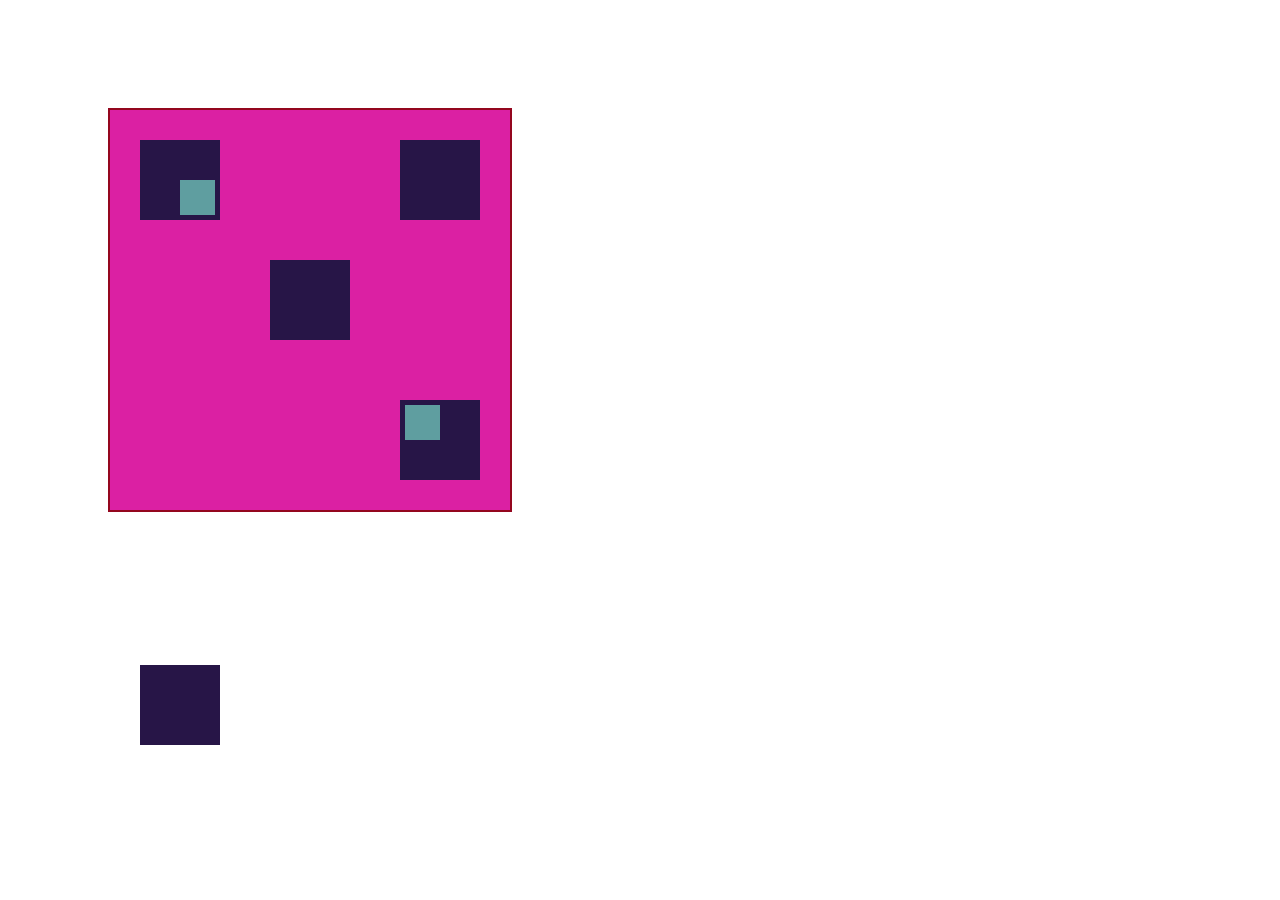
<file: CSS/index.html>
<!DOCTYPE html>
<html lang="en">
<head>
    <meta charset="UTF-8">
    <meta name="viewport" content="width=device-width, initial-scale=1.0">
    <title>My page</title>
    <link rel="stylesheet" href="style.css">
</head>
<body>
    <div class="parent">
        <div class="child1">
            <div class="mini1"></div>
        </div>
        <div class="child2"></div>
        <div class="child3"></div>
<div class="child4"></div>
<div class="child5">
    <div class="mini2"></div>
</div>

    </div>



</body>
</html>
</file>
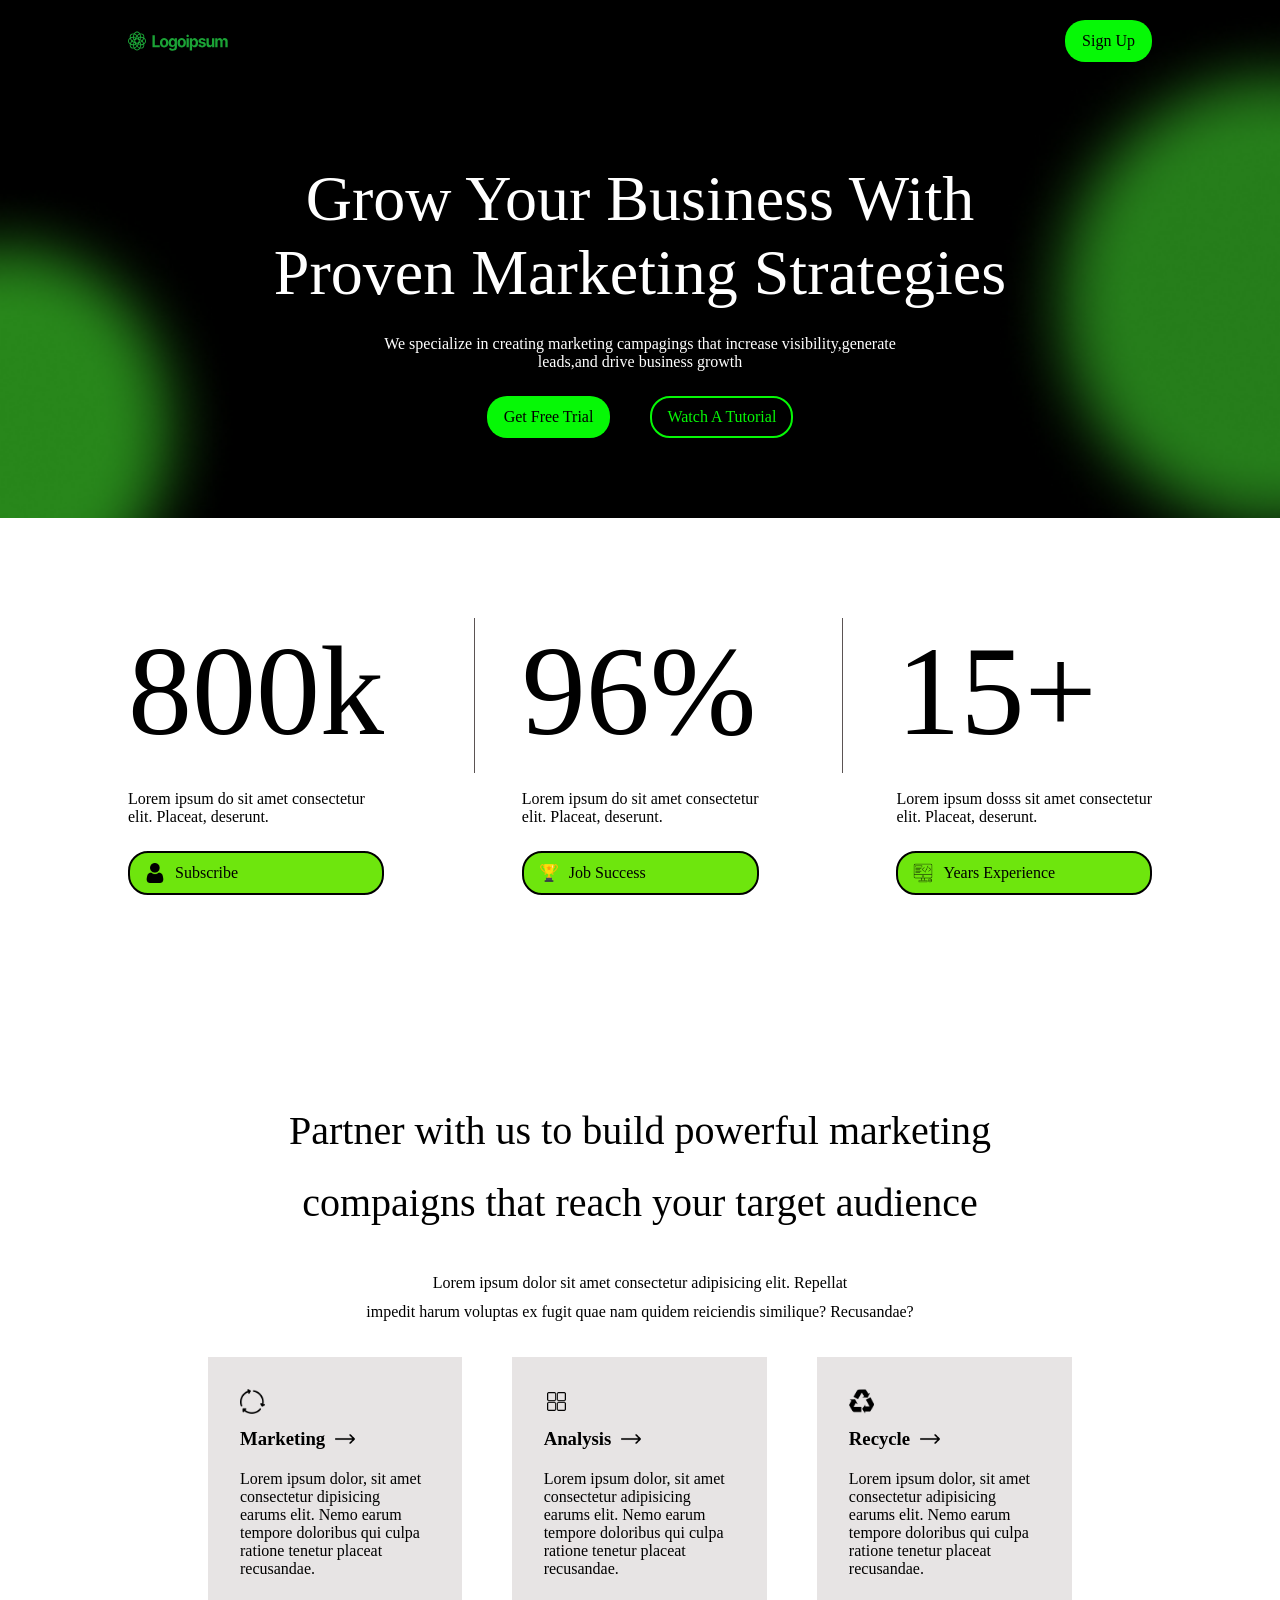
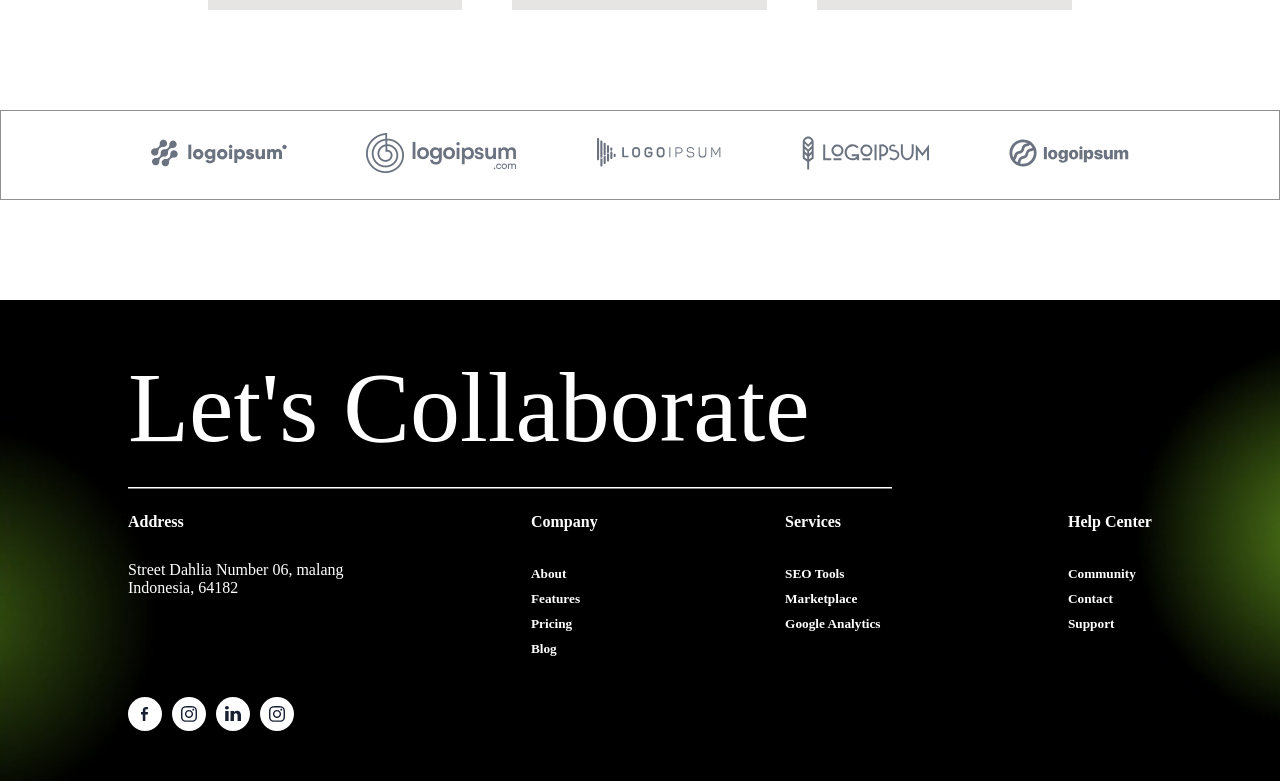
<file: WebTask1/index.html>
<!DOCTYPE html>
<html lang="en">
<head>
    <meta charset="UTF-8">
    <meta name="viewport" content="width=device-width, initial-scale=1.0">
    <title>First Webpage</title>
    <link rel="stylesheet" href="style.css">
</head>
<body>
<main class="main">
<header class="header">
    <div class="container">
        <div class="header-wrapper">
            <img src="./img/header/logoipsum-custom-logo.svg" class="logo" alt="image">
            <a href="#" class="btn primary">Sign Up</a>
        </div>
    </div>
</header>

<section class="banner">
    <div class="container">
        <div class="banner-wrapper">
            <h1>Grow Your Business With
                <br>
                Proven Marketing Strategies
            </h1>
            <p>We specialize in creating marketing campagings that increase visibility,generate
                <br>
                 leads,and drive business growth</p>
        <div>
            <a href="#" class="btn primary">Get Free Trial</a>
            <a href="#" class="btn border">Watch A Tutorial</a>
        </div>
        
                </div>
    </div>
</section>
</main>

<section class="three-box">
      <div class="container">
        <div class="three-box-wrapper">
            <div>
                <h2>800k</h2>
                <p>Lorem ipsum do sit amet consectetur  
                    <br>
                    elit. Placeat, deserunt.</p>
<div>
    <img src="./img/header/three-box/icon1.svg" class="i icon-1" alt="icon1">
    <span>Subscribe</span>
</div>
<img class="line" src="./img/header/three-box/line2.svg" alt="line">
   </div>

    <div>
                <h2>96%</h2>
                <p>Lorem ipsum do sit amet consectetur  
                    <br>
                    elit. Placeat, deserunt.</p>
<div>
    <img src="./img/header/three-box/icon2.svg" class="i icon-2" alt="icon2">
    <span>Job Success</span>
</div>

<img class="line" src="./img/header/three-box/line2.svg" alt="line">
   </div>

    <div>
                <h2>15+</h2>
                <p>Lorem ipsum dosss sit amet consectetur 
                    <br>
                    elit. Placeat, deserunt.</p>
<div>
    <img src="./img/header/three-box/icon3.svg" class="i icon-3" alt="icon3">
    <span>Years Experience</span>
</div>


   </div>

        </div>
      </div>
</section>

<section class="partner">
    <div class="container">
        <div class="partner-wrapper">
            <h2>Partner with us to build powerful marketing 
                <br>
                compaigns that reach your target audience
            </h2>
            <p>Lorem ipsum dolor sit amet consectetur adipisicing elit. Repellat 
                <br>
                impedit harum voluptas ex fugit quae nam quidem reiciendis similique? Recusandae?</p>
        </div>

        <div class="partner-wrapper2">
            <div>
                <img src="./img/header/partner/reuse.svg">
    
            <div>
                <h3>Marketing</h3>
                <img src="./img/header/partner/arrow.svg">
            </div>
            <p>Lorem ipsum dolor, sit amet 
                consectetur dipisicing earums elit.
                Nemo earum tempore doloribus qui 
                culpa ratione tenetur placeat recusandae.</p>
           
      </div>
            

      <div>
                <img src="./img/header/partner/grid.svg">
    
            <div>
                <h3>Analysis</h3>
                <img src="./img/header/partner/arrow.svg">
            </div>
            <p>Lorem ipsum dolor, sit amet 
                consectetur adipisicing earums elit.
                Nemo earum tempore doloribus qui 
                culpa ratione tenetur placeat recusandae.</p>
           
      </div>

      <div>
                <img src="./img/header/partner/recylce.svg">
    
            <div>
                <h3>Recycle</h3>
                <img src="./img/header/partner/arrow.svg">
            </div>
            <p>Lorem ipsum dolor, sit amet 
                consectetur adipisicing earums elit.
                Nemo earum tempore doloribus qui 
                culpa ratione tenetur placeat recusandae.</p>
           
      </div>
                
    </div>
</div>
</section>
    
<section class="brand">
    <div class="container">
        <div class="brand-wrapper">
            <div>
                <img src="./img/header/brand/1.svg" alt="">
            </div>
            <div>
                <img src="./img/header/brand/2.svg" alt="">
            </div>
            <div>
                <img src="./img/header/brand/3.svg" alt="">
            </div>
            <div>
                <img src="./img/header/brand/4.svg" alt="">
            </div>
            <div>
                <img src="./img/header/brand/5.svg" alt="">
            </div>
        </div>
    </div>
</section>

<section class="footer">
    <div class="container">

        <div class="footer-wrapper">
            <h1>Let's Collaborate</h1>
            <img src="./img/header/footer/Divider.svg">

            <div  class="footer-wrapper2">
                <div class="footer1">
                    <h4>Address</h4>
                    <p>Street Dahlia Number 06, malang <br> Indonesia, 64182</p>

                    <div class="footerimg">
                        <img src="./img/header/address/f.svg">
                         <img src="./img/header/address/i.svg">
                          <img src="./img/header/address/l.svg">
                           <img src="./img/header/address/i.svg">
                    </div>
                </div>

                <div class="foot-col">

                    <h4>Company</h4>
                    <h5>About</h5>
                    <h5>Features</h5>
                    <h5>Pricing</h5>
                    <h5>Blog</h5>
                </div>

                <div class="foot-col">
                    <h4>Services</h4>
                    <h5>SEO Tools</h5>
                    <h5>Marketplace</h5>
                    <h5>Google Analytics</h5>
                </div>

                  <div class="foot-col">
                  <h4>Help Center</h4>
                    <h5>Community</h5>
                    <h5>Contact</h5>
                    <h5>Support</h5>  
                  </div>

                </div>
            </div>
        </div>
    </div>
</section>
</body>
</html>
</file>
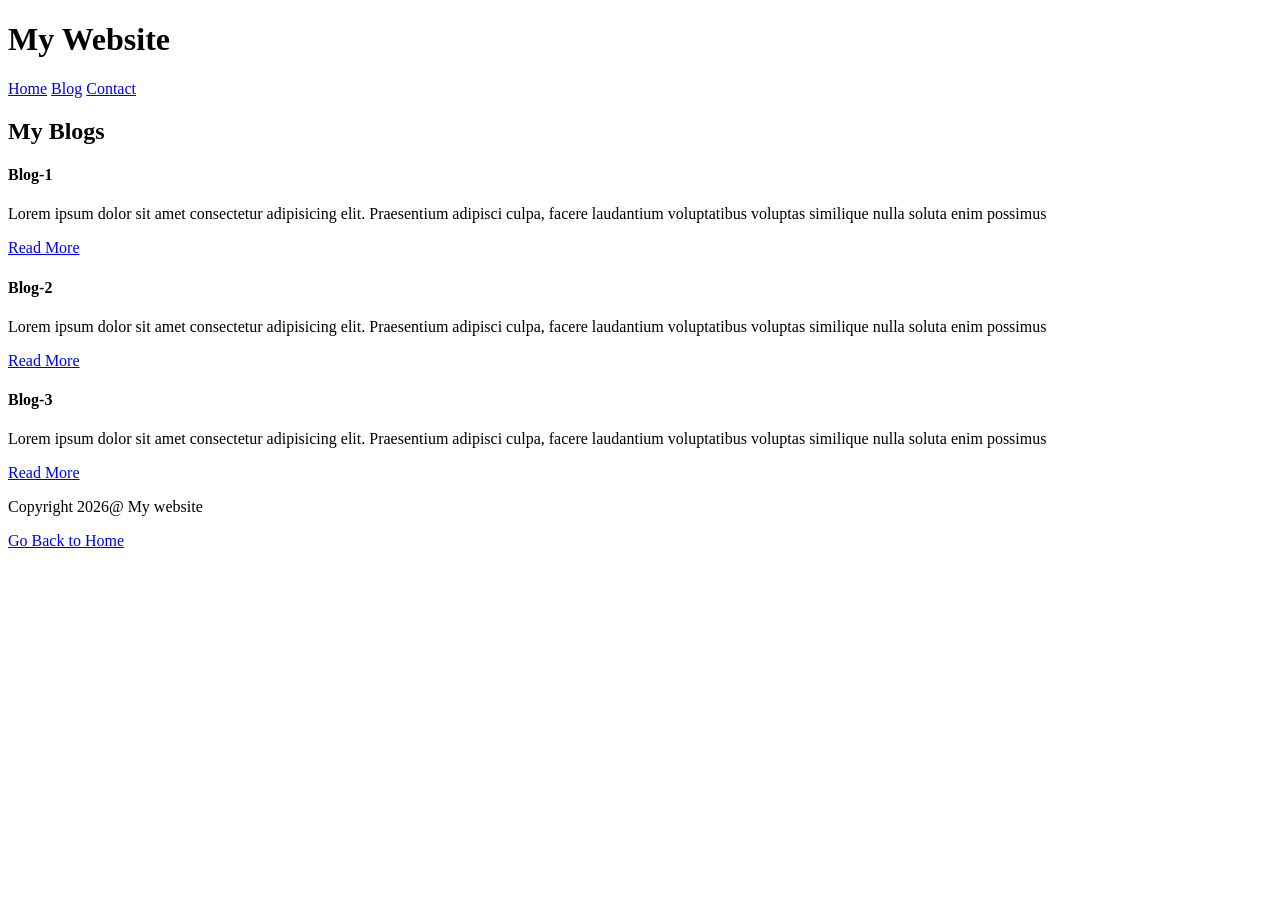
<file: HTML/blog.html>
<!DOCTYPE html>
<html lang="en">
<head>
    <meta charset="UTF-8">
    <meta name="viewport" content="width=device-width, initial-scale=1.0">
    <title>Blog Page</title>
</head>
<body>
    <header>
        <h1>My Website</h1>
    </header>

    <nav>
        <a href="index.html">Home</a>
        <a href="Blog.html">Blog</a>
        <a href="Contact.html">Contact</a>
    
    </nav>

<section class="blogs">
            <h1>My Blogs</h1>
            
            <div>
                <h4>Blog-1</h4>
                <p>Lorem ipsum dolor sit amet consectetur adipisicing elit. Praesentium adipisci culpa, facere laudantium voluptatibus voluptas similique nulla soluta enim possimus</p>
                <a href="readmore1.html">Read More</a>
            </div>
            <div>
                <h4>Blog-2</h4>
                <p>Lorem ipsum dolor sit amet consectetur adipisicing elit. Praesentium adipisci culpa, facere laudantium voluptatibus voluptas similique nulla soluta enim possimus</p>
                <a href="readmore2.html">Read More</a>
            </div>
            <div>
                <h4>Blog-3</h4>
                <p>Lorem ipsum dolor sit amet consectetur adipisicing elit. Praesentium adipisci culpa, facere laudantium voluptatibus voluptas similique nulla soluta enim possimus</p>
                <a href="readmore3.html">Read More</a>
            </div>

        </section>
        <footer>
           <p>Copyright 2026@ My website</p>
        </footer>

        <nav>
        <a href="index.html">Go Back to Home</a>
    </nav>




</body>
</html>
</file>
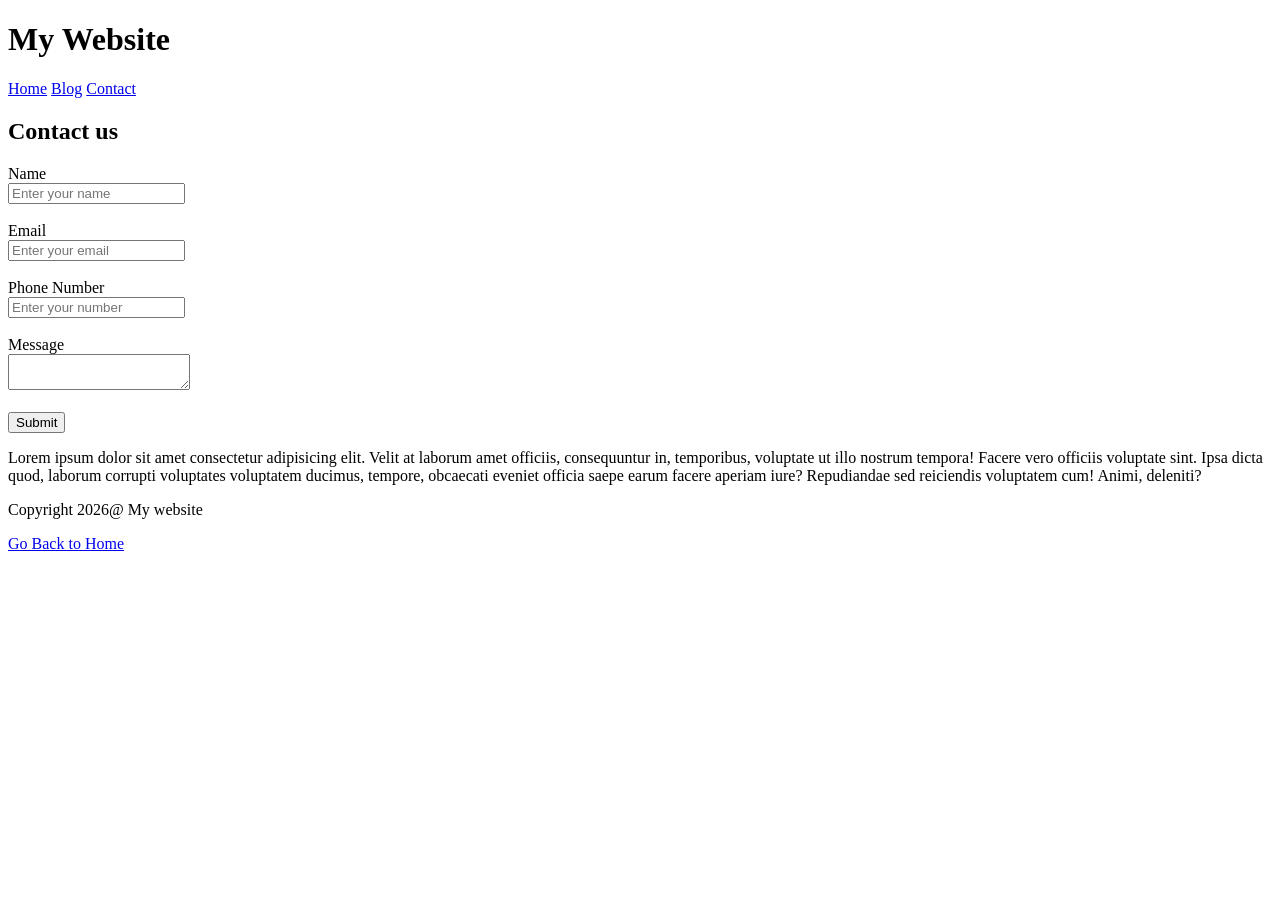
<file: HTML/contact.html>
<!DOCTYPE html>
<html lang="en">
<head>
    <meta charset="UTF-8">
    <meta name="viewport" content="width=device-width, initial-scale=1.0">
    <title>Contact Page</title>
</head>
<body>
    <header>
        <h1>My Website</h1>
    </header>

    <nav>
        <a href="index.html">Home</a>
        <a href="Blog.html">Blog</a>
        <a href="Contact.html">Contact</a>
    </nav>

<section class="contact">
    <form>
    <h1> Contact  us</h1>
    <div>
    <label for ="name">Name</label>
    </div>
    <input type = "text" id="name" placeholder="Enter your name ">
    <br>
    <br>
    <div>
        <label for = "email" > Email</label>
    </div>
    <input type ="email" id="email"placeholder="Enter your email">
    <br>
    <br>
    <div>
        <label for ="number">Phone Number</label>
    </div>
    <input type ="number" id = "number" placeholder="Enter your number">
    <br>
    <br>
    <div>
    <label for = "message">Message</label>
    </div>
    <textarea></textarea>
    <br>
    <br>
    <div>
        <button type = "submit" >Submit</button>
    </div>

    <div>
    <p>Lorem ipsum dolor sit amet consectetur adipisicing elit. Velit at laborum amet officiis, consequuntur in, temporibus, voluptate ut illo nostrum tempora! Facere vero officiis voluptate sint. Ipsa dicta quod, laborum corrupti voluptates voluptatem ducimus, tempore, obcaecati eveniet officia saepe earum facere aperiam iure? Repudiandae sed reiciendis voluptatem cum! Animi, deleniti?</p>
    </div>
    </form>
</section>

<footer>
    <p>Copyright 2026@ My website</p>
</footer>

     <nav>
        <a href="index.html">Go Back to Home</a>
    </nav>



</body>
</html>
</file>
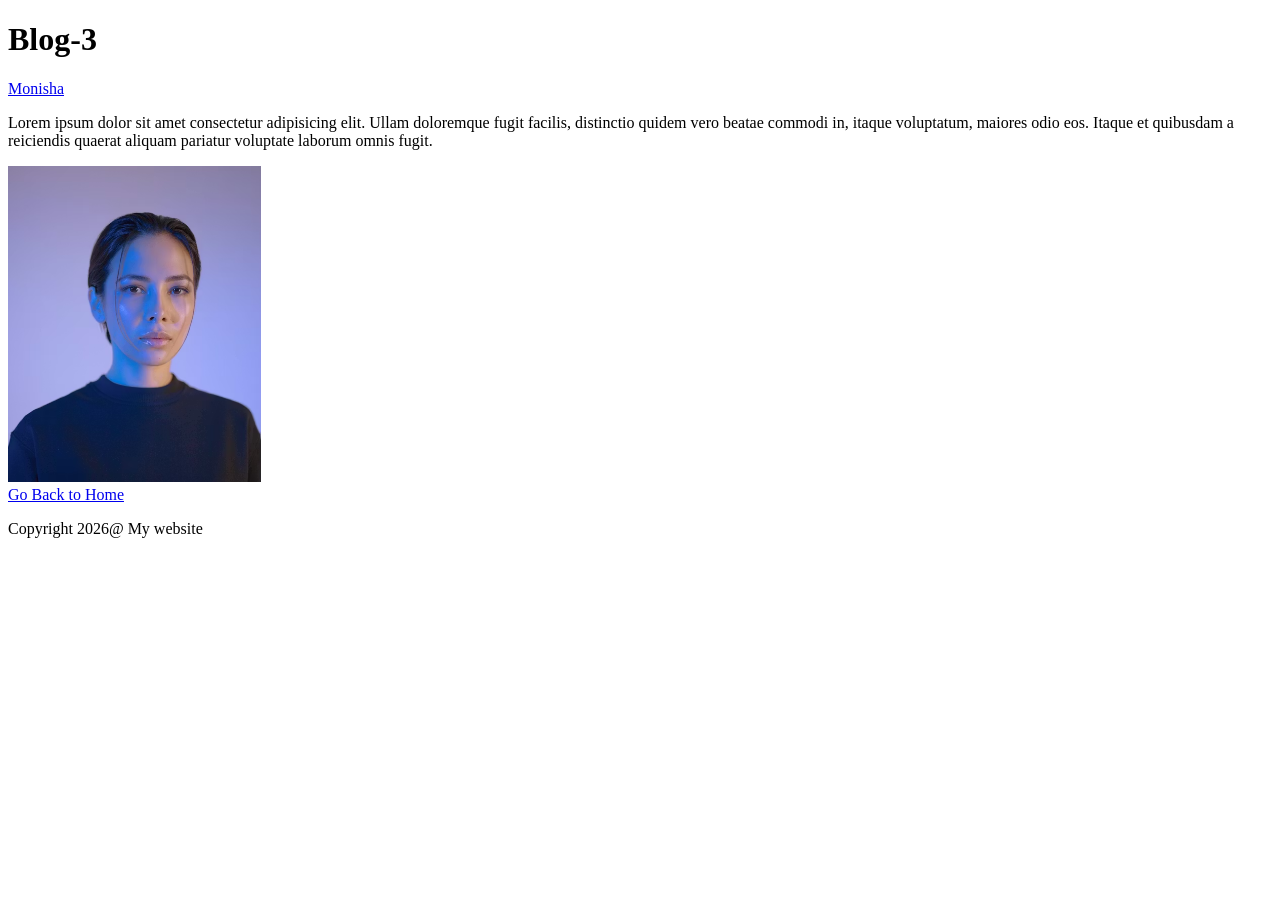
<file: HTML/readmore3.html>
<!DOCTYPE html>
<html lang="en">
<head>
    <meta charset="UTF-8">
    <meta name="viewport" content="width=device-width, initial-scale=1.0">
    <title>blogs</title>
</head>
<body>
    <header>
        <h1>Blog-3</h1>
    </header>

    <nav>
        <a href="readmore3.html">Monisha</a>
    </nav>


    <section class="blogs">
        <p>Lorem ipsum dolor sit amet consectetur adipisicing elit. Ullam doloremque fugit facilis, distinctio quidem vero beatae commodi in, itaque voluptatum, maiores odio eos. Itaque et quibusdam a reiciendis quaerat aliquam pariatur voluptate laborum omnis fugit.</p>
    <img width="20%" src = "img1.jpg" alt="">
    </section>

    <nav>
        <a href="index.html">Go Back to Home</a>
    </nav>
    <footer>
    <p>Copyright 2026@ My website</p>
</footer>
</body>
</html>
</file>
<file: CSS/style.css>
.parent{
    width: 400px;
    height:400px;
    background-color:rgb(219, 32, 163);
    position:relative;
    top:100px;
    left:100px;
    border:2px solid rgb(148, 7, 30)
}
.child1{
    width: 80px;
    height:80px;
    background-color:rgb(39, 21, 71);
    position:relative;
    top:30px;
    left:30px;
}
.child2{
    width: 80px;
    height:80px;
    background-color:rgb(39, 21, 71);
    position:fixed;
    top:140px;
    left:400px;
}
.child3{
    width: 80px;
    height:80px;
    background-color:rgb(39, 21, 71);
    position:fixed;
    bottom:155px;
    left:140px;
}
.child4{
    width: 80px;
    height:80px;
    background-color:rgb(39, 21, 71);
    position:relative;
    top:70px;
    left:160px;
}
.child5{
    width: 80px;
    height:80px;
    background-color:rgb(39, 21, 71);
    position:relative;
    top: 130px;
    left:290px;
}
.mini1{
    width:35px;
    height:35px;
    background-color:cadetblue;
    position:absolute;
    top:40px;
    left:40px;
}
.mini2{
    width:35px;
    height:35px;
    background-color:cadetblue;
    position:absolute;
    bottom:40px;
    right:40px;
}
</file>
<file: WebTask1/style.css>
*{
    margin:0px;
    padding:0px;
    box-sizing: border-box;
}
a{
    text-decoration: none;
    display: inline-block;
}
.container{
    width:80%;
    margin:0px auto;
 
}
.logo{
    width:100px;
}
.header-wrapper{
    display:flex;
    justify-content: space-between;
    align-items: center;
}
.btn{
    padding:10px 15px;
    border-radius: 20px;
}
.primary{
    background-color: rgb(6, 248, 6);
    color:black;
    border:2px solid transparent;
}
.primary:hover{
    border:2px solid rgb(194, 236, 3);
}
.border{
    background-color: black;
    color:rgb(6, 248, 6);
    border:2px solid rgb(6, 248, 6);
}
.border:hover{
    border:2px solid rgb(148, 245, 20);
}
.header{
    padding:20px 0px;
    
}
.banner-wrapper{
    text-align: center;
    
}
.banner{
    padding:80px 0px;
    
    color:white;
}
.banner-wrapper h1{
    font-size: 64px;
    font-weight: 500;
}
.banner-wrapper p{
    margin:25px 0px 25px 0px;
}
.banner-wrapper div{
    display:flex;
    justify-content: center;
    gap:40px;
}
.main{
    background-image: url("./img/header/banner/b.png");
    background-repeat: no-repeat;
    background-position: center;
    background-size: cover;
}
.three-box-wrapper{
    display:flex;
    justify-content: space-between;
     
}
.three-box{
    padding:100px 0px;
   background-color: white;
    
}
.i{
    width:20px;
}

.three-box-wrapper h2{
font-size: 128px;
font-weight: 200;

}
.three-box-wrapper p {
    margin: 25px 0px 25px 0px;
}
.three-box-wrapper > div > div {
    background-color: rgb(110, 230, 13);
    display:flex;
    align-items: center;
    gap:10px;
    padding:10px 15px;
    border-radius: 20px;
    border:2px solid black;
    
}
.three-box-wrapper > div{
    position: relative;
    background-color:white;

}
 .three-box-wrapper .line{
    position:absolute;
    top:0px;
    left: 135%;

}
.partner-wrapper{
    text-align: center;
    
}
.partner-wrapper h2{
    font-size: 40px;
    font-weight:400;
    line-height: 1.8;
}
.partner{
    padding:100px;
}
.partner-wrapper p{
    margin:30px 0px;
      line-height: 1.8;
}
.child5 > div > div {
    display: flex;
    gap:20px;
    margin-bottom:20px;

}    
.partner{
    padding:100px;
}
.partner-wrapper2{
    display:flex;
    justify-content: space-between;
    gap:50px;
}
.partner .container{
    width:80%;
}
.child5 > div > img{
    margin-bottom: 10px;
}



.partner-wrapper2 > div{
    align-items: center;
    padding:30px;
    background-color:rgb(231, 228, 228);
    border:2px solid rgb(231, 228, 228);
}
.partner-wrapper2 >div:hover{
    background-color :rgb(110, 230, 13);
    border:2px solid black
}
.partner-wrapper2>div >img{
    margin-bottom:10px;
}
.partner-wrapper2 > div > div{
    display:flex;
    align-items: center;
    gap:10px;
    margin-bottom: 20px;
}
.brand .container{
    width:80%;
}
.brand-wrapper{
    display:flex;
    justify-content: space-between;
    align-items: center;
   padding:20px;
    
}
.brand{
   
    border:1px solid rgb(146, 145, 145); 
}
.footer{
    padding:50px 0px;
    background-image: url("./img/header/footer/back.jpeg");
    background-repeat: no-repeat;
    background-position: center;
    background-size: cover;
    color:white;
    margin-top:100px;
    
}
.footer-wrapper h1{
    font-size: 100px;
    font-weight: 100;
    margin-bottom: 10px;
}
.footer-wrapper2{
    display: flex;
    justify-content: space-between;
    
}
.footer-wrapper2 h4{
    margin-top: 20px;
    margin-bottom: 30px;
}
.footer-wrapper2 p{
    margin-bottom: 100px;
}
.foot-col h5{

    line-height: 1.9;
}
.footerimg{
    display: flex;
    gap:10px;
}
</file>
